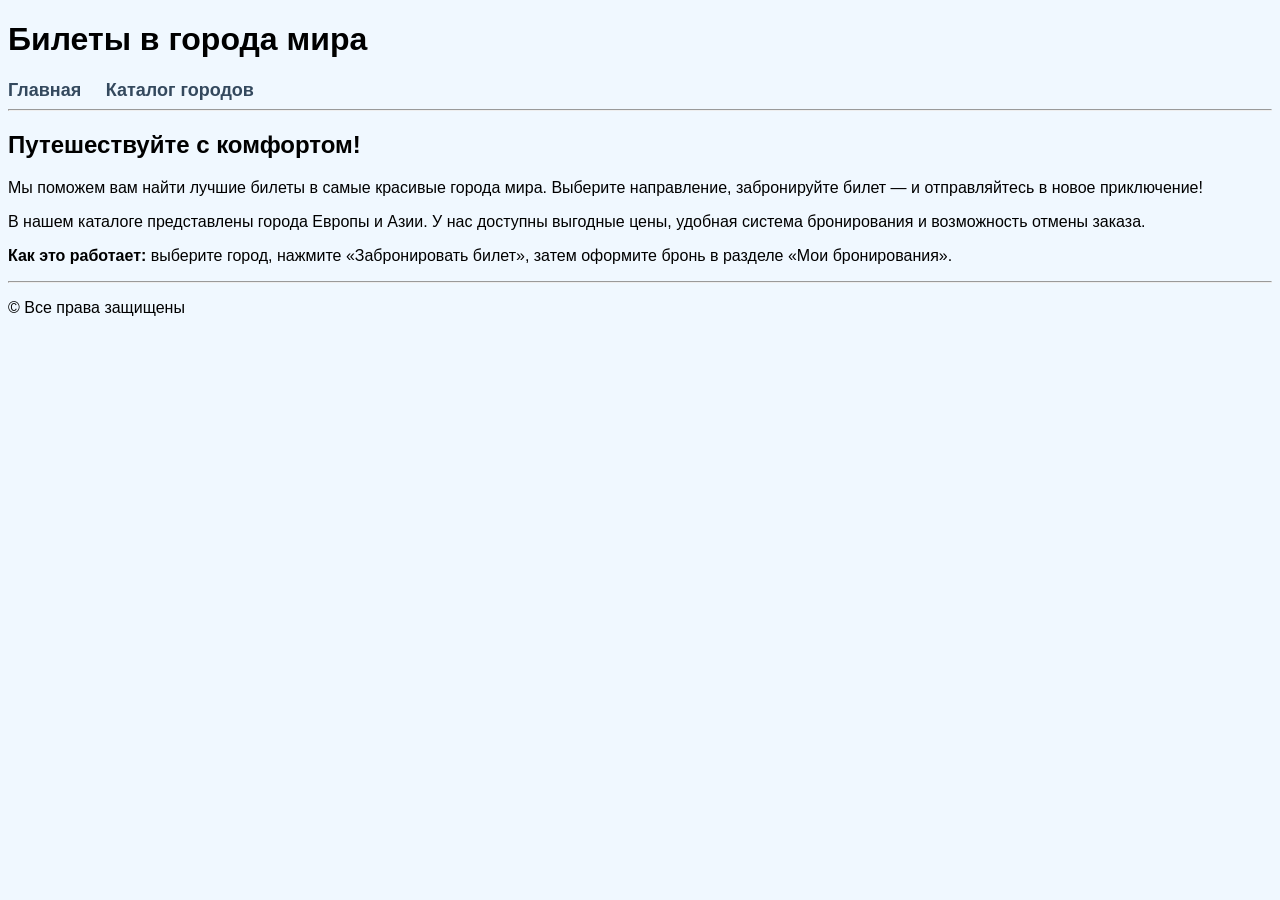
<file: index.html>
<!DOCTYPE html>
<html lang="ru">
<head>
    <meta charset="UTF-8">
    <title>Билеты в города мира</title>
    <link rel="stylesheet" href="style.css">
</head>
<body>

<header>
    <h1> Билеты в города мира</h1>
    <ul class="menu">
        <li><a href="index.html">Главная</a></li>
        <li><a href="catalog.html">Каталог городов</a></li>
    </ul>
</header>

<hr>

<main>
    <h2>Путешествуйте с комфортом!</h2>
    <p>Мы поможем вам найти лучшие билеты в самые красивые города мира. Выберите направление, забронируйте билет — и отправляйтесь в новое приключение!</p>
    <p>В нашем каталоге представлены города Европы и Азии. У нас доступны выгодные цены, удобная система бронирования и возможность отмены заказа.</p>
    <p><strong>Как это работает:</strong> выберите город, нажмите «Забронировать билет», затем оформите бронь в разделе «Мои бронирования».</p>
</main>

<hr>

<footer>
    <p>&copy; Все права защищены</p>
</footer>

</body>
</html>
</file>
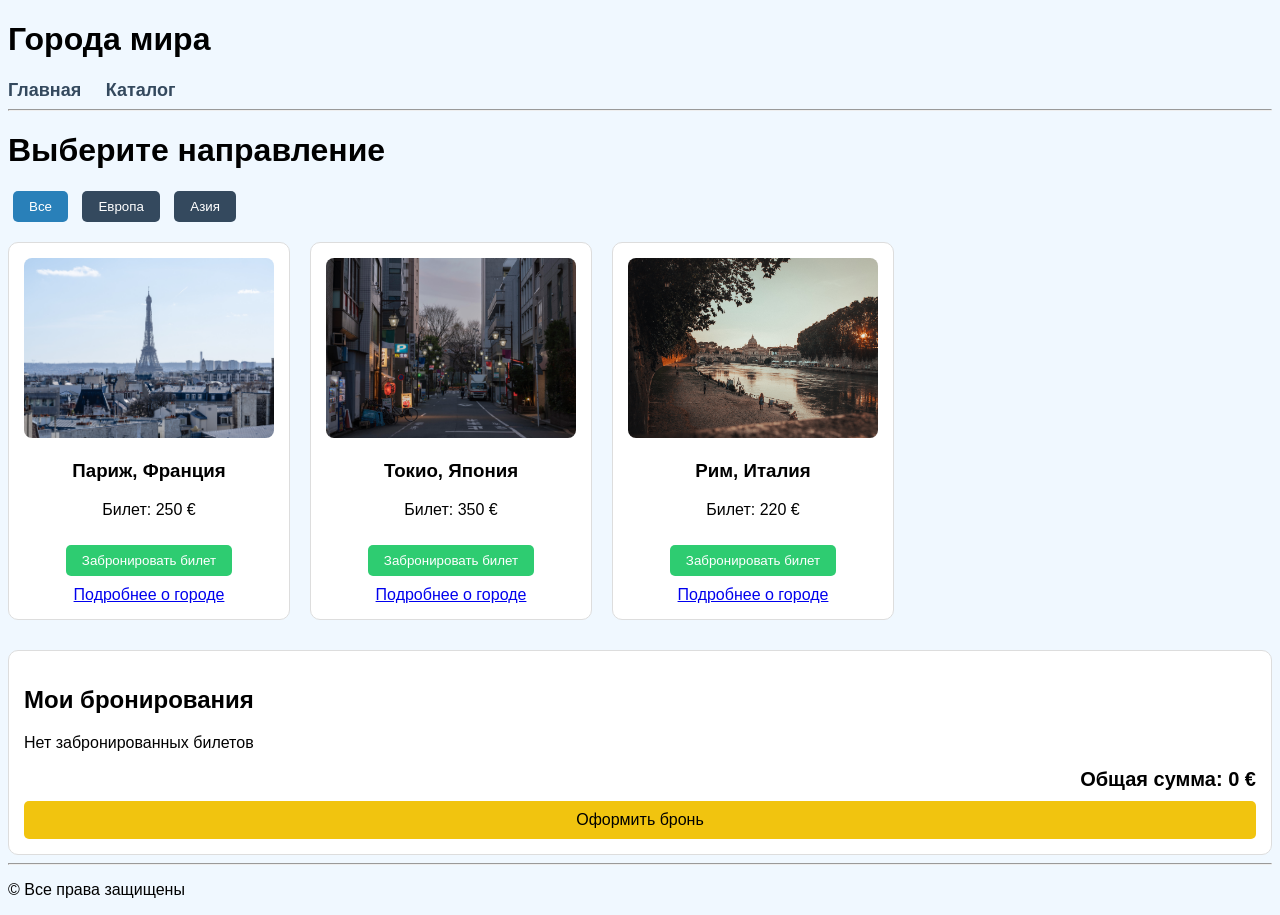
<file: catalog.html>
<!DOCTYPE html>
<html lang="ru">
<head>
    <meta charset="UTF-8">
    <meta name="viewport" content="width=device-width, initial-scale=1.0">
    <title>Каталог городов</title>
    <link rel="stylesheet" href="style.css">
    <style>
        .filter-buttons { margin: 20px 0; }
        .filter-btn {
            background: rgb(52, 73, 94);
            color: white;
            border: none;
            padding: 8px 16px;
            margin: 0 5px;
            border-radius: 5px;
            cursor: pointer;
        }
        .filter-btn.active { background: rgb(41, 128, 185); }
        .products-grid {
            display: flex;
            gap: 20px;
            flex-wrap: wrap;
            margin-bottom: 30px;
        }
        .product-card {
            border: 1px solid #ddd;
            border-radius: 10px;
            padding: 15px;
            text-align: center;
            width: 250px;
            background: white;
        }
        .product-card img {
            width: 100%;
            height: 180px;
            object-fit: cover;
            border-radius: 8px;
        }
        .add-to-cart {
            background: rgb(46, 204, 113);
            color: white;
            border: none;
            padding: 8px 16px;
            border-radius: 5px;
            cursor: pointer;
            margin: 10px 0;
        }
        .cart {
            border: 1px solid #ddd;
            padding: 15px;
            border-radius: 10px;
            background: white;
            margin-top: 20px;
        }
        .cart-item {
            display: flex;
            justify-content: space-between;
            align-items: center;
            padding: 8px 0;
            border-bottom: 1px solid #eee;
        }
        .remove-item {
            background: rgb(231, 76, 60);
            color: white;
            border: none;
            padding: 5px 10px;
            border-radius: 5px;
            cursor: pointer;
        }
        .checkout-btn {
            background: rgb(241, 196, 15);
            border: none;
            padding: 10px 20px;
            border-radius: 5px;
            cursor: pointer;
            width: 100%;
            font-size: 16px;
            margin-top: 10px;
        }
        .total-price {
            font-size: 20px;
            font-weight: bold;
            text-align: right;
            margin-top: 10px;
        }
    </style>
</head>
<body>

<header>
    <h1> Города мира</h1>
    <ul class="menu">
        <li><a href="index.html">Главная</a></li>
        <li><a href="catalog.html">Каталог</a></li>
    </ul>
</header>

<hr>

<h1>Выберите направление</h1>

<div class="filter-buttons">
    <button class="filter-btn active" data-category="all">Все</button>
    <button class="filter-btn" data-category="europe">Европа</button>
    <button class="filter-btn" data-category="asia">Азия</button>
</div>

<div class="products-grid">
    <div class="product-card" data-category="europe" data-name="Париж" data-price="250">
        <a href="paris.html">
            <img src="img/paris.jpeg" alt="Париж">
        </a>
        <h3>Париж, Франция</h3>
        <p>Билет: 250 €</p>
        <button class="add-to-cart">Забронировать билет</button>
        <br><a href="paris.html">Подробнее о городе</a>
    </div>
    <div class="product-card" data-category="asia" data-name="Токио" data-price="350">
        <a href="tokyo.html">
            <img src="img/tokyo.jpeg" alt="Токио">
        </a>
        <h3>Токио, Япония</h3>
        <p>Билет: 350 €</p>
        <button class="add-to-cart">Забронировать билет</button>
        <br><a href="tokyo.html">Подробнее о городе</a>
    </div>
    <div class="product-card" data-category="europe" data-name="Рим" data-price="220">
        <a href="rome.html">
            <img src="img/rome.jpeg" alt="Рим">
        </a>
        <h3>Рим, Италия</h3>
        <p>Билет: 220 €</p>
        <button class="add-to-cart">Забронировать билет</button>
        <br><a href="rome.html">Подробнее о городе</a>
    </div>
</div>

<div class="cart">
    <h2> Мои бронирования</h2>
    <div id="cart-items"></div>
    <div class="total-price" id="total-price">Общая сумма: 0 €</div>
    <button class="checkout-btn" id="checkout-btn">Оформить бронь</button>
</div>

<hr>

<footer>
    <p>&copy; Все права защищены</p>
</footer>

<script src="script.js"></script>
</body>
</html>
</file>
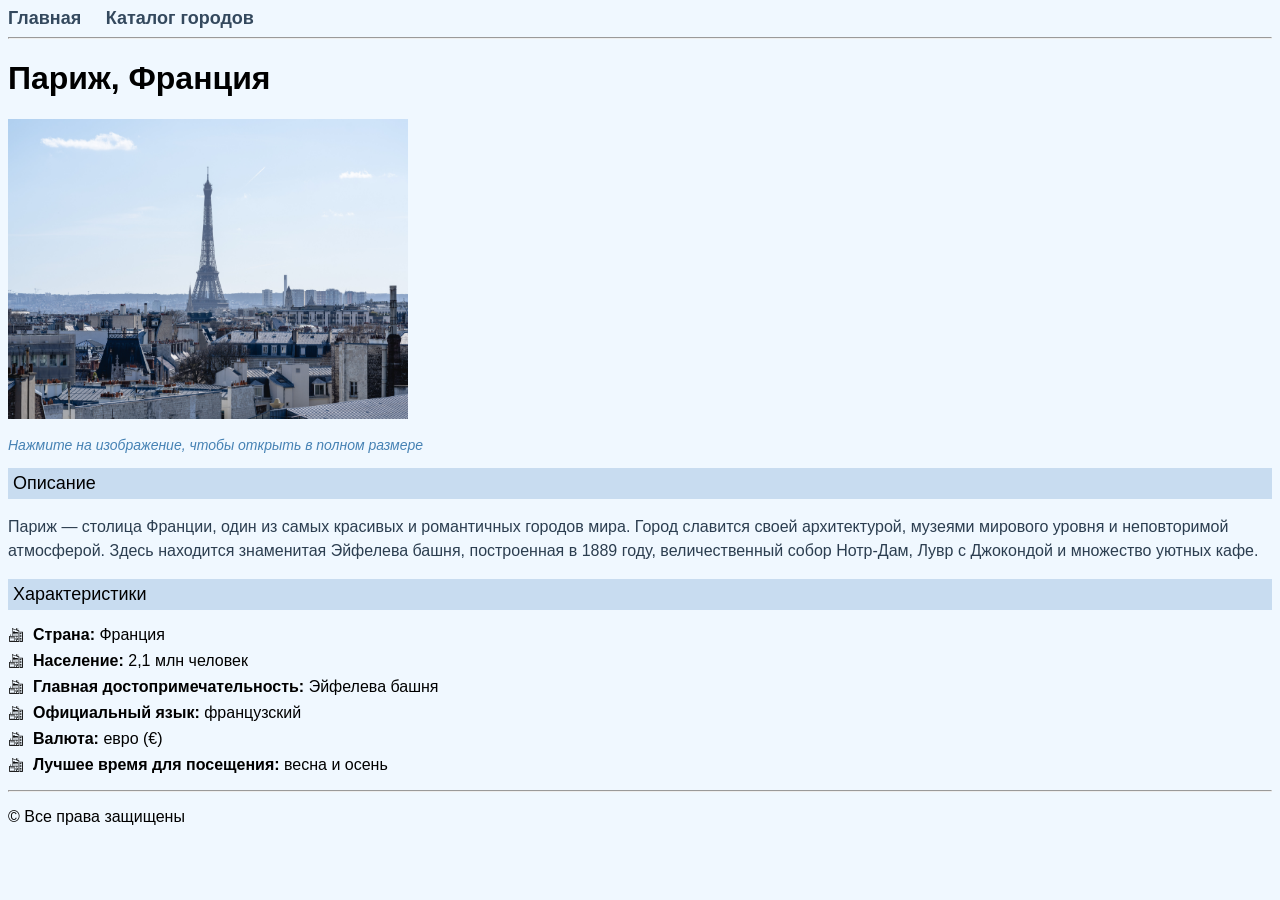
<file: paris.html>
<!DOCTYPE html>
<html lang="ru">
<head>
    <meta charset="UTF-8">
    <title>Париж - город любви</title>
    <link rel="stylesheet" href="style.css">   
</head>
<body>

<header>
    <ul class="menu">                         
        <li><a href="index.html">Главная</a></li>
        <li><a href="catalog.html">Каталог городов</a></li>
    </ul>
</header>

<hr>

<div class="item-page">                       

    <h1>Париж, Франция</h1>

    <a href="img/paris.jpeg" target="_blank">
        <img src="img/paris.jpeg" alt="Эйфелева башня" width="400" height="300">
    </a>
    <p class="short-description">Нажмите на изображение, чтобы открыть в полном размере</p>

    <h2>Описание</h2>
    <p class="detailed-description">Париж — столица Франции, один из самых красивых и романтичных городов мира. Город славится своей архитектурой, музеями мирового уровня и неповторимой атмосферой. Здесь находится знаменитая Эйфелева башня, построенная в 1889 году, величественный собор Нотр-Дам, Лувр с Джокондой и множество уютных кафе.</p>

    <h2>Характеристики</h2>
    <ul class="characteristics">               
        <li><strong>Страна:</strong> Франция</li>
        <li><strong>Население:</strong> 2,1 млн человек</li>
        <li><strong>Главная достопримечательность:</strong> Эйфелева башня</li>
        <li><strong>Официальный язык:</strong> французский</li>
        <li><strong>Валюта:</strong> евро (€)</li>
        <li><strong>Лучшее время для посещения:</strong> весна и осень</li>
    </ul>

</div>                                         

<hr>

<footer>
    <p>&copy; Все права защищены</p>
</footer>

</body>
</html>
</file>
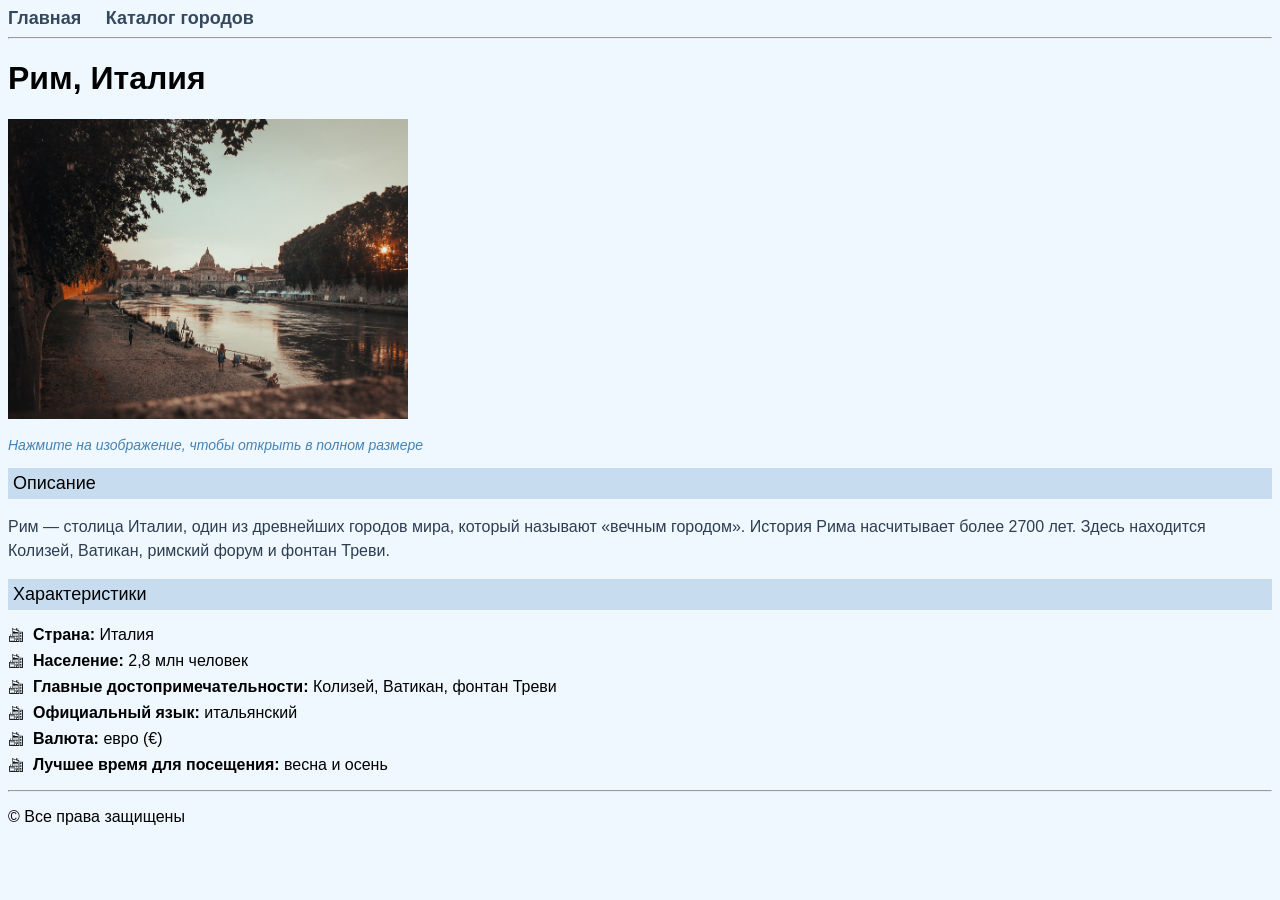
<file: rome.html>
<!DOCTYPE html>
<html lang="ru">
<head>
    <meta charset="UTF-8">
    <title>Рим - вечный город</title>
    <link rel="stylesheet" href="style.css">
</head>
<body>

<header>
    <ul class="menu">
        <li><a href="index.html">Главная</a></li>
        <li><a href="catalog.html">Каталог городов</a></li>
    </ul>
</header>

<hr>

<div class="item-page">

    <h1>Рим, Италия</h1>

    <a href="img/rome.jpeg" target="_blank">
        <img src="img/rome.jpeg" alt="Колизей" width="400" height="300">
    </a>
    <p class="short-description">Нажмите на изображение, чтобы открыть в полном размере</p>

    <h2>Описание</h2>
    <p class="detailed-description">Рим — столица Италии, один из древнейших городов мира, который называют «вечным городом». История Рима насчитывает более 2700 лет. Здесь находится Колизей, Ватикан, римский форум и фонтан Треви.</p>

    <h2>Характеристики</h2>
    <ul class="characteristics">
        <li><strong>Страна:</strong> Италия</li>
        <li><strong>Население:</strong> 2,8 млн человек</li>
        <li><strong>Главные достопримечательности:</strong> Колизей, Ватикан, фонтан Треви</li>
        <li><strong>Официальный язык:</strong> итальянский</li>
        <li><strong>Валюта:</strong> евро (€)</li>
        <li><strong>Лучшее время для посещения:</strong> весна и осень</li>
    </ul>

</div>

<hr>

<footer>
    <p>&copy; Все права защищены</p>
</footer>

</body>
</html>
</file>
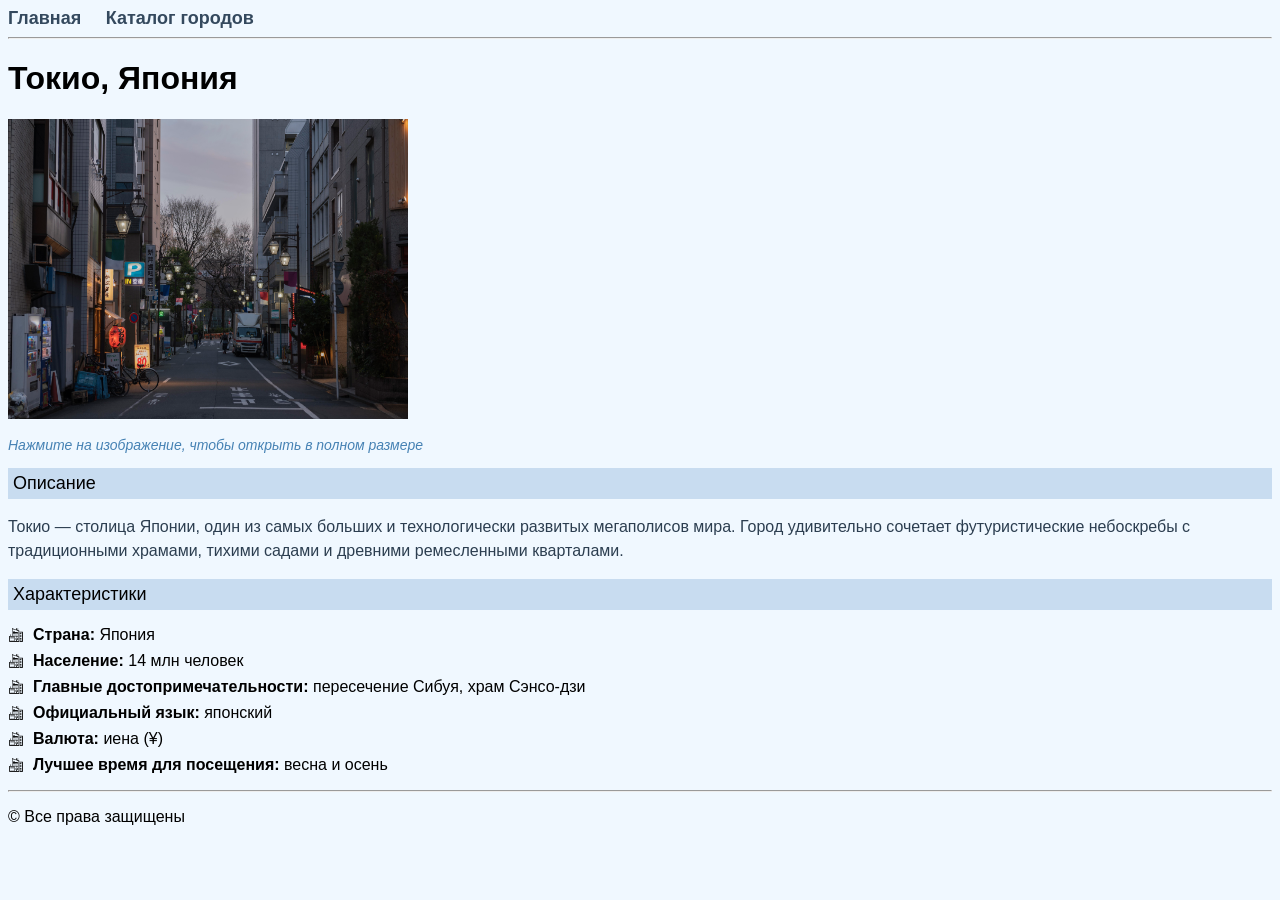
<file: tokyo.html>
<!DOCTYPE html>
<html lang="ru">
<head>
    <meta charset="UTF-8">
    <title>Токио - столица будущего</title>
    <link rel="stylesheet" href="style.css">
</head>
<body>

<header>
    <ul class="menu">
        <li><a href="index.html">Главная</a></li>
        <li><a href="catalog.html">Каталог городов</a></li>
    </ul>
</header>

<hr>

<div class="item-page">

    <h1>Токио, Япония</h1>

    <a href="img/tokyo.jpeg" target="_blank">
        <img src="img/tokyo.jpeg" alt="Ночной Токио" width="400" height="300">
    </a>
    <p class="short-description">Нажмите на изображение, чтобы открыть в полном размере</p>

    <h2>Описание</h2>
    <p class="detailed-description">Токио — столица Японии, один из самых больших и технологически развитых мегаполисов мира. Город удивительно сочетает футуристические небоскребы с традиционными храмами, тихими садами и древними ремесленными кварталами.</p>

    <h2>Характеристики</h2>
    <ul class="characteristics">
        <li><strong>Страна:</strong> Япония</li>
        <li><strong>Население:</strong> 14 млн человек</li>
        <li><strong>Главные достопримечательности:</strong> пересечение Сибуя, храм Сэнсо-дзи</li>
        <li><strong>Официальный язык:</strong> японский</li>
        <li><strong>Валюта:</strong> иена (¥)</li>
        <li><strong>Лучшее время для посещения:</strong> весна и осень</li>
    </ul>

</div>

<hr>

<footer>
    <p>&copy; Все права защищены</p>
</footer>

</body>
</html>
</file>
<file: style.css>
body {
    background-color: rgb(240, 248, 255);   
    font-family: Arial, sans-serif;
}

.menu {
    list-style-type: none;
    padding: 0;
    margin: 0;
}

.menu li {
    display: inline;
    margin-right: 20px;
}

.menu li a {
    color: rgb(52, 73, 94);        
    font-size: 18px;
    font-weight: bold;
    text-decoration: none;
}

.menu li a:hover {
    color: rgb(41, 128, 185);      
    text-decoration: underline;
}

.item-page h2 {
    color: black;
    font-size: 18px;
    font-weight: 400;
    background-color: rgb(200, 220, 240);   
    padding: 5px;
}

.item-page .short-description {
    color: rgb(70, 130, 180);       
    font-size: 14px;
    font-style: italic;
    line-height: 16px;
}

.item-page .detailed-description {
    color: rgb(44, 62, 80);         
    font-size: 16px;
    font-weight: 400;
    line-height: 24px;
    text-align: left;
}

.characteristics {
    list-style-type: none;
    padding-left: 0;
}

.characteristics li {
    background-image: url('img/marker.png');
    background-repeat: no-repeat;
    background-position: 0 center;
    background-size: 16px 16px;
    padding-left: 25px;
    margin-bottom: 8px;
}
</file>
